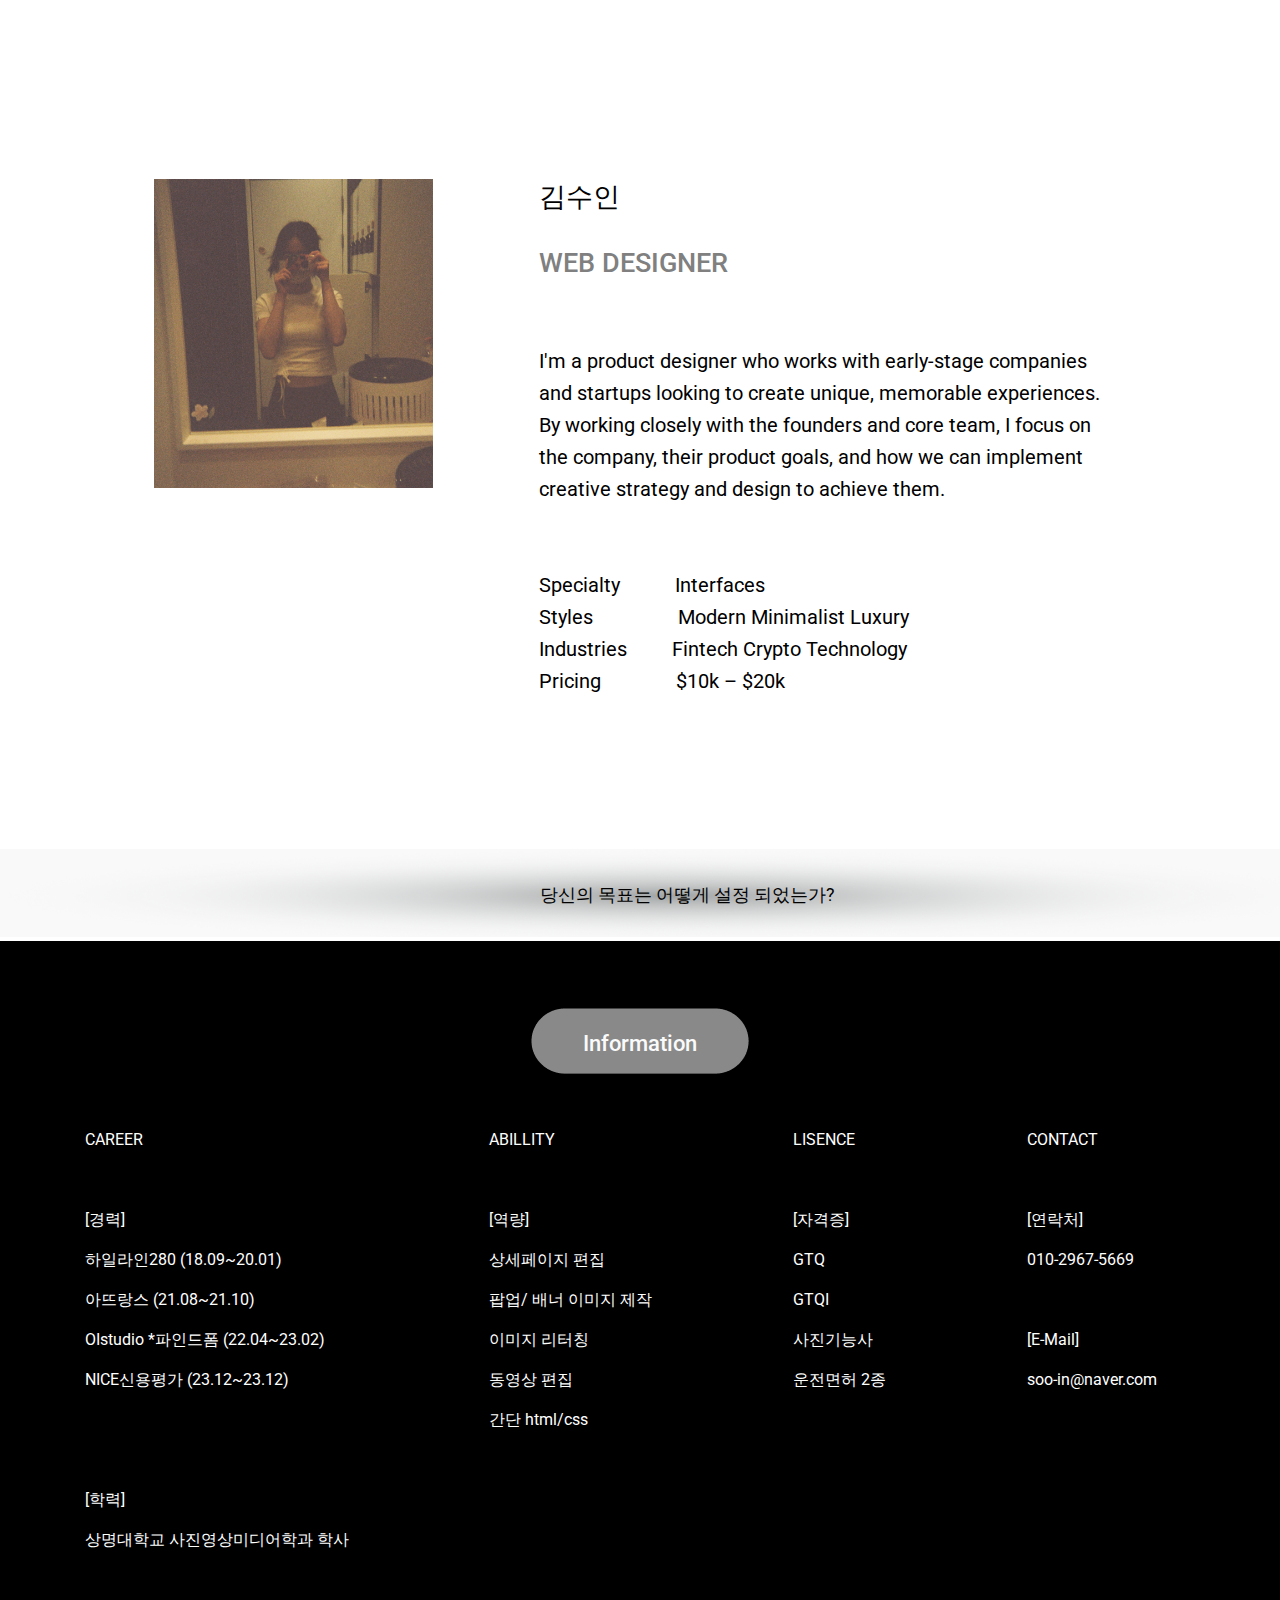
<file: about.html>
<!DOCTYPE html>
<html lang="en">
<head>
    <meta charset="UTF-8">
    <meta http-equiv="X-UA-Compatible" content="IE=edge">
    <meta name="viewport" content="width=device-width, initial-scale=1.0">
    <title>Document</title>
    <link rel="preconnect" href="https://fonts.googleapis.com">
    <link rel="preconnect" href="https://fonts.gstatic.com" crossorigin>
    <link href="https://fonts.googleapis.com/css2?family=Noto+Sans+KR:wght@400;700&family=Roboto:wght@400;500&display=swap" rel="stylesheet">
    <link rel="stylesheet" href="./about.css">
</head>
<body>
    <div class="main">
        <div class="my_photo">
            <img src="./img/me.png" />
        </div>
        <div class="my_name">
            <span class="name_t">김수인</span>  <br /><br /> <span class="gray_t">WEB DESIGNER</span><br /><br />
            <span class="my_info"><br />I'm a product designer who works with early-stage companies and startups looking to create unique, memorable experiences. By working closely with the founders and core team, I focus on the company, their product goals, and how we can implement creative strategy and design to achieve them.<br /><br /><br />
            Specialty &nbsp &nbsp &nbsp &nbsp &nbsp Interfaces<br />
            Styles &nbsp &nbsp &nbsp &nbsp &nbsp &nbsp &nbsp &nbsp Modern  Minimalist  Luxury<br />
            Industries &nbsp &nbsp &nbsp &nbsp Fintech  Crypto  Technology<br />
            Pricing &nbsp &nbsp &nbsp &nbsp &nbsp &nbsp &nbsp $10k – $20k
        </div>
    </div>

    <div class="center">
        <div class="center_img">
            <img src="./img/23.png" /></div>
            <div class="center_info">당신의 목표는 어떻게 설정 되었는가? 
                
            </div>
        </div>
    </div>  

    <div class="second_page">
        <div class="second_career">
            CAREER
            <br /><br />
            [경력] <br />
            하일라인280 (18.09~20.01) <br />
            아뜨랑스 (21.08~21.10) <br />
            OIstudio *파인드폼 (22.04~23.02) <br />
            NICE신용평가 (23.12~23.12) <br />
            <br /><br />
            [학력]<br />
            상명대학교 사진영상미디어학과 학사
        </div>

        <div class="second_abillity">
            ABILLITY
            <br /><br />
            [역량] <br />
            상세페이지 편집<br />
            팝업/ 배너 이미지 제작<br />
            이미지 리터칭<br />
            동영상 편집<br />
            간단 html/css
        </div>

        <div class="second_lisence">
            LISENCE
            <br /><br />
            [자격증]<br />
            GTQ<br />
            GTQI<br />
            사진기능사<br />
            운전면허 2종
        </div>

        <div class="second_contact">
            CONTACT
            <br /><br />
            [연락처]<br />
            010-2967-5669
            <br /><br />
            [E-Mail]<br />
            soo-in@naver.com
        </div>
        <div class="info">
            Information
            <div class="rect">
                <img src="./img/25.png" />
            </div>
        </div>
    </div>
    

     
    
</body>
</html>
</file>
<file: about.css>
body {
  font-family: "Roboto", sans-serif;
  text-rendering: optimizeLegibility;
  -webkit-font-smoothing: antialiased;
  padding: 0px;
  margin: 0px;
}

ul,
li,
button,
p,
div {
  padding: 0px;
  margin: 0px;
  list-style: none;
}

.main {
  display: flex;
  margin-top: 14%;
  margin-left: 12%;
  margin-right: 13%;
  gap: 11%;
  font-size: 27px;
}
.main .my_photo {
  width: 100vw;
}
.main .my_photo img {
  width: 100%;
}
.main .name_t {
  font-weight: 500;
}
.main .gray_t {
  font-weight: 500;
  color: gray;
}
.main .my_info {
  font-size: 20px;
  font-weight: 400;
}

.center {
  margin-top: 12%;
  z-index: 99;
  display: flex;
  flex-wrap: wrap;
  align-items: center;
}
.center .center_img {
  width: 100vw;
}
.center .center_img img {
  width: 100%;
}
.center .center_info {
  position: absolute;
  font-size: 18px;
  left: calc(50% - 100px);
}

.second_page {
  background-color: black;
  width: 100vw;
  height: 100vh;
  display: flex;
  gap: 1%;
  justify-content: center;
}
.second_page .second_career {
  display: flex;
  color: white;
  font-size: 16px;
  line-height: 40px;
  padding-top: 14%;
}
.second_page .second_abillity {
  display: flex;
  color: white;
  font-size: 16px;
  padding-left: 10%;
  line-height: 40px;
  padding-top: 14%;
}
.second_page .second_lisence {
  display: flex;
  color: white;
  font-size: 16px;
  padding-left: 10%;
  line-height: 40px;
  padding-top: 14%;
}
.second_page .second_contact {
  display: flex;
  color: white;
  font-size: 16px;
  padding-left: 10%;
  line-height: 40px;
  padding-right: 3%;
  padding-top: 14%;
}
.second_page .info {
  font-size: 22px;
  font-weight: 500;
  color: whitesmoke;
  align-items: center;
  justify-content: center;
  display: flex;
  position: absolute;
  z-index: 99;
  padding-top: 7%;
}
.second_page .info .rect {
  position: absolute;
  opacity: 70%;
}/*# sourceMappingURL=about.css.map */
</file>
